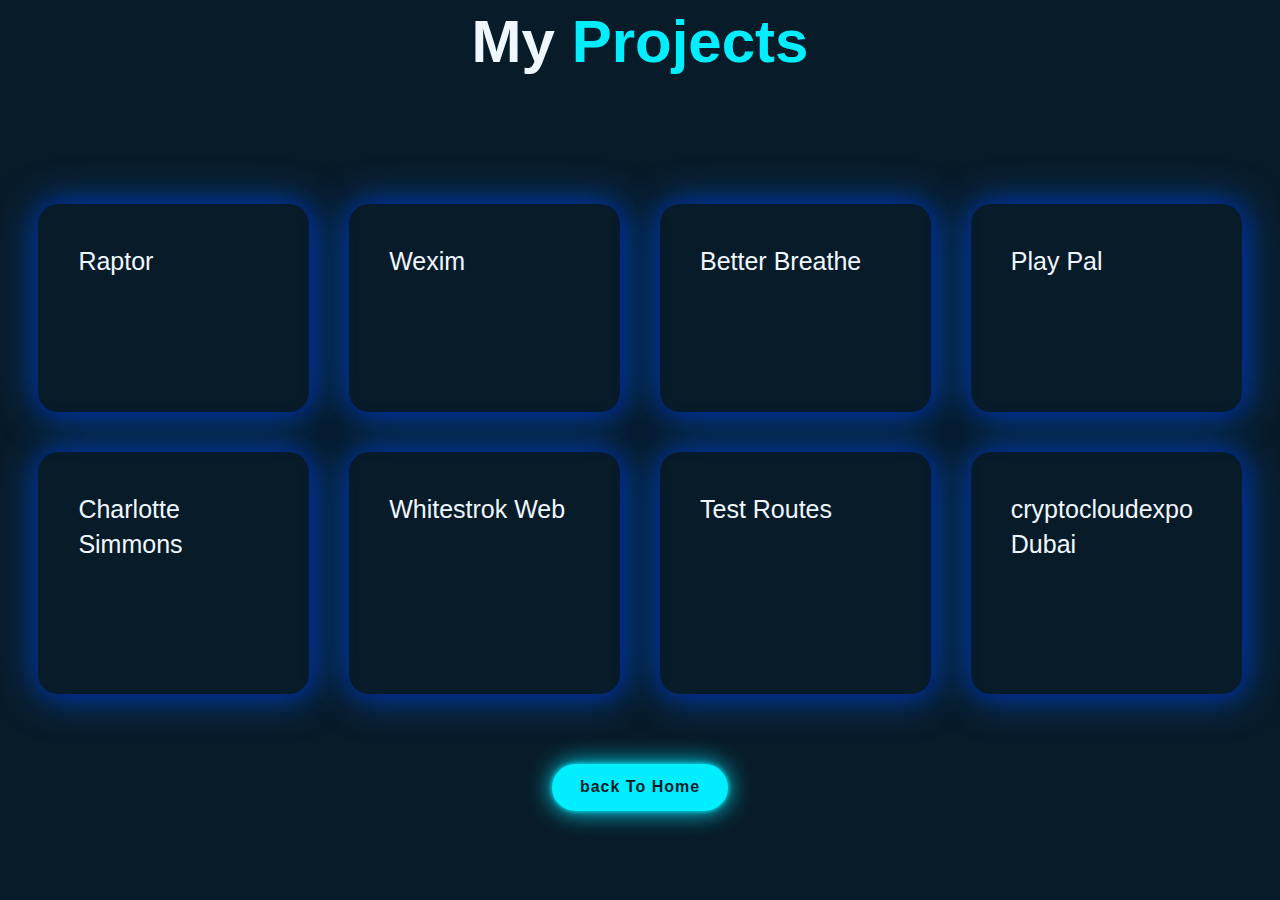
<file: about.html>
<!DOCTYPE html>
<html lang="en">
  <head>
    <meta charset="UTF-8" />
    <meta name="viewport" content="width=device-width, initial-scale=1.0" />
    <link rel="stylesheet" href="/assects/style/style.css" />
    <title>My Project</title>
    <!-- Favicon Icon -->
    <link rel="icon" type="image/x-icon" href="/assects/img/images.jpeg" />
  </head>
  <body>
    <section>
      <div class="services" id="services">
        <div class="ser">
          <h1 class="sub-title">My <span>Projects</span></h1>
          <div class="services-list">
            <div>
              <h2 class="project-header">Raptor</h2>
              <p class="project-btn-para">
                <a
                  href="https://github.com/renishgosara2005/Raptor"
                  target="_blank"
                  class="read"
                  >GitHub</a
                >
                <a
                  href="https://preview.colorlib.com/theme/raptor/index.html"
                  target="_blank"
                  class="read"
                  >Live Link</a
                >
              </p>
            </div>
            <div>
              <h2 class="project-header">Wexim</h2>
              <p class="project-btn-para">
                <a
                  href="https://www.themesindustry.com/html/wexim-2020/index-classic.html"
                  target="_blank"
                  class="read"
                  >GitHub</a
                >
                <a href="https://wexim.vercel.app/" target="_blank" class="read"
                  >Live Link</a
                >
              </p>
            </div>
            <div>            
              <h2  class="project-header">Better Breathe</h2>
              <p class="project-btn-para">
              <a href="https://github.com/renishgosara2005/Better-Breathe" target="_blank"  class="read">GitHub</a>
              <a href="https://betterbreathe.app/" target="_blank"  class="read">Live Link</a>
              </p>
          </div>
          <div>
              <h2  class="project-header">Play Pal</h2>
              <p class="project-btn-para">
              <a href="https://github.com/renishgosara2005/Bubble-Game-" target="_blank"  class="read">GitHub</a>
              <a href="https://www.playpalsports.com/" target="_blank"  class="read">Live Link</a>
              </p>
          </div>
          <div>        
              <h2  class="project-header">Charlotte Simmons</h2>
              <p class="project-btn-para">
              <a href="https://github.com/renishgosara2005/Calculator-JS" target="_blank"  class="read">GitHub</a>
              <a href="https://charlotte-simmons.betterbreathe.app/" target="_blank"  class="read">Live Link</a>
              </p>
          </div>
          <div>            
              <h2  class="project-header">Whitestrok Web</h2>
              <p class="project-btn-para">
              <a href="https://github.com/renishgosara2005/Drum-kit-" target="_blank"  class="read">GitHub</a>
              <a href="https://whitestorksoft.com/" target="_blank"  class="read">Live Link</a>
              </p>
          </div>
          <div>        
              <h2  class="project-header">Test Routes</h2>
              <p class="project-btn-para">
              <a href="https://github.com/renishgosara2005/StonePaperScissors" target="_blank"  class="read">GitHub</a>
              <a href="https://www.testroutes.co.uk/" target="_blank"  class="read">Live Link</a>
              </p>
          </div>
          <div>            
              <h2  class="project-header">cryptocloudexpo Dubai</h2>
              <p class="project-btn-para">
              <a href="https://github.com/renishgosara2005/TicTacToe" target="_blank"  class="read">GitHub</a>
              <a href="https://cryptocloudexpo.com/" target="_blank"  class="read">Live Link</a>
              </p>
            </div>
          </div>
          <div class="project-btn">
            <a href="/index.html" class="read-1">back To Home</a>
          </div>
        </div>
      </div>
    </section>
  </body>
</html>
</file>
<file: assects/style/style.css>
* {
  margin: 0;
  padding: 0;
  box-sizing: border-box;
  scroll-behavior: smooth;
  font-family: "poppins", sans-serif;
}

body {
  color: #ededed;
  background: #081b29;
}

.containers {
  max-width: 1440px;
  margin: 0 auto;
}

.f-width {
  width: 100%;
}

.header {
  position: fixed;
  top: 0;
  left: 0;
  width: 100%;
  padding: 20px 6%;
  background-color: #051129;
  display: flex;
  justify-content: space-between;
  align-items: center;
  z-index: 100;
}

.logo {
  position: relative;
  font-size: 25px;
  color: #fff;
  text-decoration: none;
  cursor: pointer;
  font-weight: 600;
  cursor: default;
  opacity: 0;
  animation: slideRight 1s ease forwards;
}

.navbar a {
  display: inline-block;
  font-size: 25px;
  color: #fff;
  font-weight: 500;
  text-decoration: none;
  margin-left: 35px;
  transition: 0.3s;
  opacity: 0;
  animation: slideTop 0.5s ease forwards;
  animation-delay: calc(0.2s * var(--i));
}

.navbar a:hover {
  color: #0ef;
}

.home {
  position: relative;
  width: 100%;
  justify-content: space-between;

  /* background: url(/assects/img/home-512.png)
    no-repeat;
  background-size: cover;
  background-position: center; */
  display: flex;
  align-items: center;
}

.home-content {
  max-width: 600px;
}

.home-content h3 {
  font-size: 32px;
  font-weight: 700;
  opacity: 0;
  animation: slideBottom 1s ease forwards;
  animation-delay: 0.7s;
}

.home-content h3:nth-of-type(2) {
  margin-bottom: 30px;
  /* animation: SlideTop 1s ease forwards; */
  animation-delay: 0.7s;
}

.home-content h3 span {
  color: #0ef;
}

.home-content h1 {
  font-size: 56px;
  font-weight: 700;
  margin: -3px 0;
  opacity: 0;
  animation: slideRight 1s ease forwards;
  animation-delay: 1s;
}

.home-content p {
  font-size: 20px;
  opacity: 0;
  animation: slideLeft 1s ease forwards;
  animation-delay: 1s;
}

.home-sci a {
  display: inline-flex;
  justify-content: center;
  align-items: center;
  width: 40px;
  height: 40px;
  background: transparent;
  border: 2px solid #0ef;
  font-size: 20px;
  border-radius: 50px;
  color: #0ef;
  text-decoration: none;
  transition: 0.5s ease;
  margin: 30px 15px 30px 0;
  opacity: 0;
  animation: slideLeft 1s ease forwards;
  animation-delay: calc(0.2s * var(--i));
}

.home-sci a:hover {
  background: #0ef;
  color: #081b29;
  box-shadow: 0 0 20px #0ef;
}

.home-img {
  margin-top: -150px;
  padding-left: 9%;
  width: 96%;
}

#message {
  width: 682px;
  height: 111px;
  background-color: transparent;
  border: none;
  outline: none;
  color: #00eeee;
  font-size: 18px;
}

.home-wrap {
  display: flex;
}

.my-img {
  border-radius: 50%;
  width: 463px;
  height: 463px;
}

.btn-box {
  display: inline-block;
  padding: 12px 28px;
  background: #0ef;
  font-size: 16px;
  border-radius: 40px;
  color: #081b29;
  letter-spacing: 1px;
  text-decoration: none;
  font-weight: 600;
  opacity: 0;
  animation: slideTop 1s ease forwards;
  animation-delay: 2s;
  box-shadow: 0 0 5px #0ef, 0 0 25px #0ef;
  margin-top: 50px;
}

.btn-box:hover {
  box-shadow: 0 0 5px cyan, 0 0 25px cyan, 0 0 50px cyan, 0 0 100px cyan,
    0 0 200px cyan;
}

.about {
  display: grid;
  grid-template-columns: repeat(2, 1fr);
  align-items: center;
  gap: 1.5rem;
  margin-top: 50px;
  margin-bottom: 80px;
}

.about-img img {
  width: 100%;
}

.about-text {
  padding-right: 11%;
}

.about-text h2 {
  font-size: 60px;
}

.about-img {
  display: flex;
  justify-content: center;
}

.about-text h2 span {
  color: #0ef;
}

.about-text h4 {
  font-size: 29px;
  font-weight: 600;
  color: #fff;
  line-height: 1.7;
  margin: 15px 0 30px;
}

.about-text p {
  color: aliceblue;
  font-size: 20px;
  line-height: 1.4;
  margin-bottom: 10px;
}

.container {
  padding: 11% 3% 0;
}

#projects {
  color: aliceblue;
  font-size: 20px;
  line-height: 1.4;
  margin-bottom: 4rem;
}

#education {
  color: aliceblue;
  font-size: 20px;
  line-height: 1.4;
  margin-bottom: 4rem;
}

.services {
  display: flex;
  justify-content: center;
  flex-direction: column;
  margin: 0 3%;
}

#services {
  color: aliceblue;
  font-size: 20px;
  line-height: 1.4;
  margin-bottom: 4rem;
}

.sub-title {
  text-align: center;
  font-size: 60px;
  padding-bottom: 70px;
}

.sub-title span {
  color: #0ef;
}

.services-list {
  display: grid;
  grid-template-columns: repeat(auto-fit, minmax(259px, 1fr));
  grid-gap: 40px;
  margin-top: 50px;
}

.services-list div {
  background-color: transparent;
  padding: 40px;
  font-size: 13px;
  font-weight: 900;
  border-right: 10px;
  border-radius: 20px;
  transition: background 0.5s, transform 0.5s;
  box-shadow: 1px 1px 20px #012290f7, 1px 1px 40px #0053b8f7;
}

.services-list div i {
  font-size: 50px;
  margin-bottom: 30px;
}

.services-list div h2 {
  font-size: 30px;
  font-weight: 500;
  margin-bottom: 15px;
}

.services-list div a {
  text-decoration: none;
  color: #000000;
  font-size: 12px;
  margin-top: 20px;
  display: inline-block;
}

.read {
  display: inline-block;
  padding: 12px 28px;
  border-radius: 40px;
  font-size: 16px;
  color: #081b29;
  letter-spacing: 1px;
  text-decoration: none;
  font-weight: 600;
  opacity: 0;
  animation: slideTop 1s ease forwards;
  animation-delay: 2s;
  box-shadow: 0 0 5px #0ef, 0 0 25px #0ef;
  background-color: #0ef;
}

.read:hover {
  box-shadow: 0 0 5px cyan, 0 0 25px cyan, 0 0 50px cyan, 0 0 100px cyan,
    0 0 200px cyan;
}

.read-1 {
  display: inline-block;
  padding: 12px 28px;
  border-radius: 40px;
  font-size: 16px;
  color: #081b29;
  letter-spacing: 1px;
  text-decoration: none;
  font-weight: 600;
  box-shadow: 0 0 5px #0ef, 0 0 25px #0ef;
  background-color: #0ef;
}

.read-1:hover {
  box-shadow: 0 0 5px cyan, 0 0 25px cyan, 0 0 50px cyan, 0 0 100px cyan,
    0 0 200px cyan;
}

.project-btn {
  width: 100%;
  display: flex;
  justify-content: center;
  align-items: center;
  margin-top: 70px;
}

.services-list div:hover {
  transform: translateY(-10px);
}

.section {
  display: flex;
  flex-wrap: wrap;
}

.container1 {
  max-width: 1440px !important;
  margin: 0 auto;
  margin-bottom: 50px;
}

.heading1 {
  text-align: center;
  text-decoration: underline;
  text-underline-offset: 10px;
  text-decoration-thickness: 5px;
  margin-bottom: 50px;
}

.bar {
  font-size: 23px;
  margin-bottom: 22px;
  margin-right: 1%;
}

.technical-wraapper {
  width: 50%;
}

.technical-bars {
  margin-left: 6%;
  margin-right: 6%;
}

.technical-bars .bar {
  margin-top: 40px 0;
}

.technical-bars .bar:first-child {
  margin-top: 0;
}

.technical-bars .bar:last-child {
  margin-bottom: 0;
}

.technical-bars .bar .info {
  margin-bottom: 5px;
}

.technical-bars .bar .info span {
  font-size: 17px;
  font-weight: 500;
  animation: showText 0.5s 1s linear forwards;
  opacity: 0;
}

.technical-bars .bar .progress-line {
  position: relative;
  border-radius: 10px;
  width: 100%;
  height: 5px;
  background-color: #000000;
  animation: animate 1s 1s cubic-bezier(0.1, 0.2, 0.3, 0.7) forwards;
  transform: scaleX(0);
  transform-origin: left;
  margin-bottom: 10px;
}

@keyframes animate {
  100% {
    transform: scaleX(1);
  }
}

.technical-bars .bar .progress-line span {
  height: 100%;
  background-color: #0ef;
  position: absolute;
  border-radius: 10px;
  animation: animate 1s 1s cubic-bezier(0.1, 0.2, 0.3, 0.7) forwards;
  transform: scaleX(0);
  transform-origin: left;
}

.progress-line.html span {
  width: 96%;
}

.progress-line.css span {
  width: 93%;
}

.progress-line.js span {
  width: 89%;
}

.progress-line.python span {
  width: 94%;
}
.progress-line.dsa span {
  width: 92%;
}

.progress-line.react span {
  width: 90%;
}

.progress-line.sass span {
  width: 93%;
}

.progress-line span::after {
  position: absolute;
  padding: 1px 8px;
  background-color: #000;
  color: #fff;
  font-size: 12px;
  border-radius: 3px;
  top: -28px;
  right: -20px;
  animation: showText 0.5s 1.5s linear forwards;
  opacity: 0;
}

.progress-line.html span::after {
  content: "96%";
}

.progress-line.css span::after {
  content: "93%";
}

.progress-line.js span::after {
  content: "89%";
}

.progress-line.python span::after {
  content: "94%";
}

.progress-line.sass span::after {
  content: "93%";
}

.progress-line.react span::after {
  content: "90%";
}

.progress-line.dsa span::after {
  content: "92%";
}

.progress-line span::before {
  content: "";
  position: absolute;
  width: 0;
  height: 0;
  border: 7px solid transparent;
  border-bottom-width: 0px;
  border-right-width: 0px;
  border-top-color: #000;
  top: -10px;
  right: 0;
  animation: showText 0.5s 1.5s linear forwards;
  opacity: 0;
}

@keyframes showText {
  100% {
    opacity: 1;
  }
}

/* .radial-bars {
  width: 100%;
  display: flex;
  flex-wrap: wrap;
  justify-content: center;
  align-items: flex-start;
}

.radial-bars .radial-bars {
  width: 50%;
  height: 170px;
  margin-bottom: 10px;
  position: relative;
}

.radial-bars .radial-bar svg {
  position: absolute;
  top: 50%;
  left: 50%;
  transform: translate(-50%, -50%) rotate(-90deg);
  width: 120px;
  height: 160px;
}

.radial-bars .radial-bar .progress-bar {
  stroke-width: 10;
  stop-color: black;
  fill: transparent;
  stroke-dasharray: 502;
  stroke-dashoffset: 502;
  stroke-linecap: round;
  animation: animate-bar 1s linear forwards;
}

@keyframes animate-bar {
  100% {
    stroke-dashoffset: -1;
  }
}

.path {
  stroke-width: 10;
  stroke: #0ef;
  fill: transparent;
  stroke-dasharray: 502;
  stroke-dashoffset: 502;
  stroke-linecap: round;
}

.path-1 {
  animation: animate-path1 1s 1s linear forwards;
}

.path-2 {
  animation: animate-path2 1s 1s linear forwards;
}

.path-3 {
  animation: animate-path3 1s 1s linear forwards;
}

.path-4 {
  animation: animate-path4 1s 1s linear forwards;
}

@keyframes animate-path1 {
  100% {
    stroke-dashoffset: 50;
  }
}

@keyframes animate-path2 {
  100% {
    stroke-dashoffset: 175;
  }
}

@keyframes animate-path3 {
  100% {
    stroke-dashoffset: 125;
  }
}

@keyframes animate-path4 {
  100% {
    stroke-dashoffset: 75;
  }
}

.radial-bar .percentage {
  position: absolute;
  top: 50%;
  left: 50%;
  transform: translate(-50%, -50%);
  font-size: 17px;
  font-weight: 500;
  animation: showText 0.5s 1s linear forwards;
  opacity: 0;
}

.radial-bar .text {
  width: 100%;
  position: absolute;
  text-align: center;
  left: 50%;
  bottom: -5;
  transform: translateX(-50px);
  font-size: 17px;
  font-weight: 500;
  animation: showText 0.5s 1s linear forwards;
  opacity: 0;
}

.anshu {
  position: absolute;
} */

.college-name {
  font-size: 15px;
  font-weight: 900;
}

.services-list div .project-header {
  font-size: 25px;
  font-weight: 500;
  margin-bottom: 15px;
}

@keyframes slideRight {
  0% {
    transform: translateX(-100px);
    opacity: 0;
  }
  100% {
    transform: translateX(0px);
    opacity: 1;
  }
}

@keyframes slideLeft {
  0% {
    transform: translateX(100px);
    opacity: 0;
  }
  100% {
    transform: translateX(0px);
    opacity: 1;
  }
}

@keyframes slideTop {
  0% {
    transform: translateY(-100px);
    opacity: 0;
  }
  100% {
    transform: translateY(0px);
    opacity: 1;
  }
}

@keyframes slideBottom {
  0% {
    transform: translateY(-100px);
    opacity: 0;
  }
  100% {
    transform: translateY(0px);
    opacity: 1;
  }
}

/* Contact Section */

.contact-wrapper {
  width: 100%;
  margin-bottom: 50px;
}

.contact-wrap {
  width: 100%;
  display: flex;
  box-shadow: 0 0 5px #0ef, 0 0 25px #0ef;
  border-right: 10px;
  border-radius: 20px;
  background-color: transparent;
}

.project-btn-para {
  display: flex;
  justify-content: space-around;
}

.contact-info {
  /* margin-left: 60px; */
  margin-bottom: 30px;
  /* background-color: transparent; */
  padding-left: 40px;
  font-size: 13px;
  background-image: url(/assects/img/);
  font-weight: 900;
  width: 35%;
  border-right: 10px;
  border-radius: 20px;
  height: 500px;
  transition: background 0.5s, transform 0.5s;
  /* box-shadow: 0 0 5px #0ef, 0 0 25px #0ef; */
  padding-top: 50px;
}

.contact-email i {
  display: flex;
  align-items: center;
}

.contact-email-info {
  display: flex;
  flex-direction: column;
  cursor: pointer;
}

.contact-email {
  display: flex;
  gap: 1rem;
  margin-bottom: 10px;
}

.contact-phone i {
  display: flex;
  align-items: center;
  cursor: pointer;
}

.contact-phone-info {
  display: flex;
  flex-direction: column;
  cursor: pointer;
}

.contact-phone {
  display: flex;
  gap: 1rem;
}

.contact-header {
  font-size: 32px;
  font-weight: 600;
  margin-bottom: 10px;
  color: aliceblue;
  display: flex;
}

.contact-para {
  margin-bottom: 22px;
  font-size: 20px;
  font-weight: 500;
  color: aliceblue;
  opacity: 0.55;
}

.contact-email-info h5 {
  font-size: 16px;
  font-weight: 500;
  color: aliceblue;
  opacity: 0.55;
  margin-bottom: 10px;
  margin-top: 10px;
}

.contact-email-info p {
  font-size: 18px;
  font-weight: 500;
  color: aliceblue;
  opacity: 0.8;
  margin-bottom: 12px;
}

.fa-2x {
  font-size: 20px;
}

.contact-phone-info h5 {
  font-size: 16px;
  font-weight: 500;
  color: aliceblue;
  opacity: 0.55;
  margin-bottom: 10px;
  margin-top: 10px;
}

.contact-phone-info p {
  font-size: 18px;
  font-weight: 500;
  color: aliceblue;
  opacity: 0.8;
  margin-bottom: 12px;
}

.containeres {
  max-width: 1140px !important;
  margin: 0 auto;
  padding: 0;
}

.contact-details {
  width: 65%;
  background-color: transparent;
  height: 513px;
  padding: 0 6.5%;
  justify-content: center;
  display: flex;
  flex-direction: column;
}

.contact-detail-info {
  width: 100%;
  display: flex;
  margin-bottom: 50px;
  justify-content: space-between;
  margin-top: 20px;
  gap: 25px;
}

.border-contact {
  display: flex;
  justify-content: space-between;
}

.name-contact {
  background-color: transparent;
  outline: none;
  border: none;
}

#name {
  color: #00eeee;
  font-size: 18px;
  width: 100%;
}

.contact-detail-name {
  width: 50%;
}

.border-contact1 {
  border-bottom: 1px solid white;
  display: flex;
  justify-content: space-between;
  padding-bottom: 10px;
}

.border-contact2 {
  border-bottom: 1px solid white;
  display: flex;
  justify-content: space-between;
  padding-bottom: 10px;
}

.contact-detail-email {
  background-color: transparent;
  outline: none;
  border: none;
  width: 50%;
}

#email {
  background-color: transparent;
  border: none;
  outline: none;
  width: 100%;
  color: #00eeee;
  font-size: 18px;
}

.contact-detail-number {
  background-color: transparent;
  outline: none;
  border: none;
}

#phone {
  background-color: transparent;
  border: none;
  outline: none;
  color: #00eeee;
  font-size: 18px;
  width: 86%;
}

.border-number {
  display: flex;
  width: 100%;
  border-bottom: 1px solid white;
  margin-top: 20px;
  margin-bottom: 50px;
}

.number-cont {
  display: flex;
  justify-content: space-around;
  width: 100%;
  padding-bottom: 10px;
}

.border-message {
  border-bottom: 1px solid white;
  margin-top: 20px;
  margin-bottom: 65px;
}

.bx {
  font-size: 20px;
}

.contact-btn {
  width: 100%;
  display: flex;
  justify-content: center;
}

#contact-btn-info {
  border-radius: 25px;
  padding: 11px 65px;
  font-size: 16px;
  background-color: #ffffff;
  font-weight: 600;
  cursor: pointer;
  color: #010314;
  box-shadow: 0px 2px 8px 0px #ffffff4d;
  border: none;
  outline: none;
}

.border-c {
  border: 1px solid #00eeee;
  box-shadow: 0px 0px 6px 2px #00eeee;
  opacity: 0.7;
}

.home-sci {
  margin-top: 25px;
  display: flex;
  flex-wrap: wrap;
}

#contact {
  margin: 0px 6%;
}

.number-cos-span {
  font-size: 18px;
  color: #8688a5;
}

.cons-number-span {
  font-size: 18px;
  padding-left: 10px;
  color: #8688a5;
}

.circular-progress {
  position: relative;
  height: 135px;
  width: 135px;
  border-radius: 50%;
  background: conic-gradient(#0ef 1.5deg, #000000 0deg);
  display: flex;
  align-items: center;
  justify-content: center;
}

.circular-progress::before {
  content: "";
  position: absolute;
  height: 120px;
  width: 120px;
  background-color: #081b29;
  border-radius: 50%;
}

.progress-value {
  position: relative;
  font-size: 25px;
  font-weight: 600;
  color: aliceblue;
}

.text1 {
  font-size: 19px;
  font-weight: 600;
  color: aliceblue;
}

.circular-progress2 {
  position: relative;
  height: 135px;
  width: 135px;
  border-radius: 50%;
  background: conic-gradient(#0ef 1.5deg, #000000 0deg);
  display: flex;
  align-items: center;
  justify-content: center;
}

.circular-progress2::before {
  content: "";
  position: absolute;
  height: 120px;
  width: 120px;
  background-color: #081b29;
  border-radius: 50%;
}

.progress-value2 {
  position: relative;
  font-size: 25px;
  font-weight: 600;
  color: aliceblue;
}

.circular-progress3 {
  position: relative;
  height: 135px;
  width: 135px;
  border-radius: 50%;
  background: conic-gradient(#0ef 1.5deg, #000000 0deg);
  display: flex;
  align-items: center;
  justify-content: center;
}

.circular-progress3::before {
  content: "";
  position: absolute;
  height: 120px;
  width: 120px;
  background-color: #081b29;
  border-radius: 50%;
}

.progress-value3 {
  position: relative;
  font-size: 25px;
  font-weight: 600;
  color: aliceblue;
}

.circular-progress4 {
  position: relative;
  height: 135px;
  width: 135px;
  border-radius: 50%;
  background: conic-gradient(#0ef 1.5deg, #000000 0deg);
  display: flex;
  align-items: center;
  justify-content: center;
}

.circular-progress4::before {
  content: "";
  position: absolute;
  height: 120px;
  width: 120px;
  background-color: #081b29;
  border-radius: 50%;
}

.progress-value4 {
  position: relative;
  font-size: 25px;
  font-weight: 600;
  color: aliceblue;
}

.circle-wrap {
  display: flex;
  flex-wrap: wrap;
  padding: 5%;
  justify-content: space-around;
  align-items: center;
  gap: 90px;
}
.professional-wrap {
  width: 45%;
  display: flex;
}

.skills-wrap {
  width: 100%;
  display: flex;
}

.circle-name {
  display: flex;
  align-items: center;
  flex-direction: column;
  gap: 25px;
}

.home-header {
  display: flex;
  flex-direction: column;
  gap: 12px;
}

.heading-logo{
  cursor: pointer;
}
</file>
